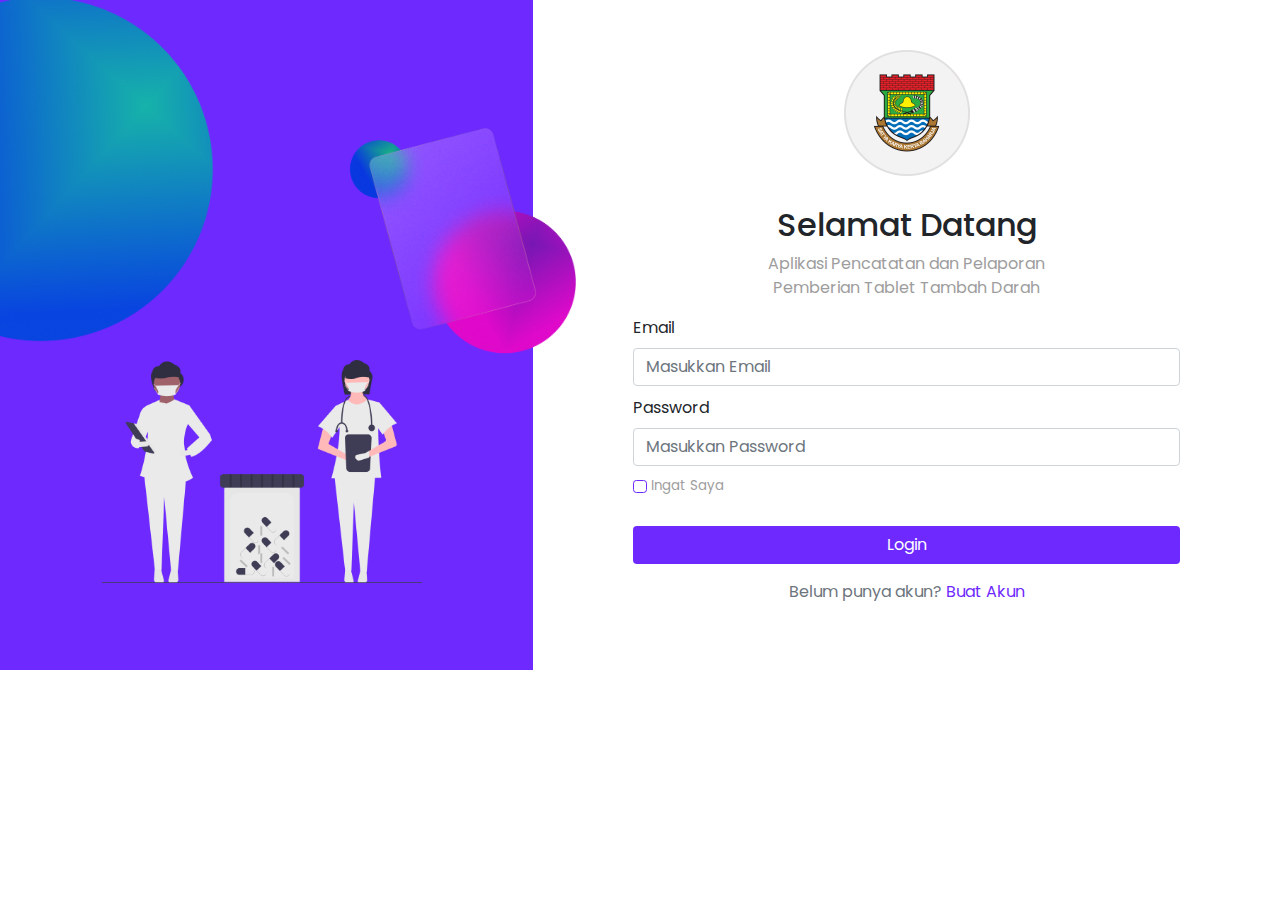
<file: index.html>
<!DOCTYPE html>
<html lang="en">
  <head>
    <meta charset="utf-8" />
    <meta name="viewport" content="width=device-width, initial-scale=1" />
    <meta name="description" content="" />
    <meta name="author" content="" />
    <title>Tablet tambah darah</title>
    <!-- Favicon-->
    <!-- Font Awesome icons (free version)-->

    <!-- Google fonts-->
    <link
      href="https://fonts.googleapis.com/css2?family=Poppins:wght@500&display=swap"
      rel="stylesheet"
    />
    <!-- Core theme CSS (includes Bootstrap)-->
    <link href="css/bootstrap.css" rel="stylesheet" />
    <link href="css/bootstrap.min.css" rel="stylesheet" />
    <link href="css/style.css" rel="stylesheet" />
  </head>

  <body>
    <div class="section">
      <div class="container-fluid">
        <div class="row bg-row">
          <img src="image/bubble.png" class="img-fluid img-bubble" />
          <div class="content-left col-md-5 d-none d-sm-block">
            <img src="image/nurse.png" class="img-fluid img-nurse" />
          </div>
          <!-- content-left -->

          <div class="content-right col-md-7">
            
            <img src="image/logo.png" class="img-fluid img-customLogin" />
            <h2 class="text-center">Selamat Datang</h2>
            <p class="text-header">
              Aplikasi Pencatatan dan Pelaporan <br />
              Pemberian Tablet Tambah Darah
            </p>

            <form action="#" method="#">
              <div class="form-group">
                <label for="email" class="form-label">Email</label>
                <input
                  type="email"
                  class="form-control"
                  id="#"
                  placeholder="Masukkan Email"
                  required
                />
              </div>
              <!-- form-group -->
              <div class="form-group">
                <label for="password" class="form-label">Password</label>
                <input
                  type="password"
                  class="form-control"
                  id="#"
                  placeholder="Masukkan Password"
                  required
                />
              </div>
              <!-- form-group -->

              <div class="checkbox-remember">
                <input
                  class="form-check-input"
                  type="checkbox"
                  value=""
                  id="flexCheckDefault"
                />
                <label class="form-check-label" for="flexCheckDefault"
                  >Ingat Saya</label
                >
              </div>

              <button type="submit" class="btn btn-custom">Login</button>
            </form>
            <!-- form -->
            <p class="text-center text-secondary mt-3">
              Belum punya akun? <a href="index.html">Buat Akun</a>
            </p>
          </div>
          <!-- content-right -->
        </div>
        <!-- row -->
      </div>
    </div>
    <!-- section -->

    <!------------------  JAVASCRIPT ---------------------->
    <script src="https://ajax.googleapis.com/ajax/libs/jquery/3.6.0/jquery.min.js"></script>
    <script src="js/bootstrap.min.js"></script>
  </body>
</html>
</file>
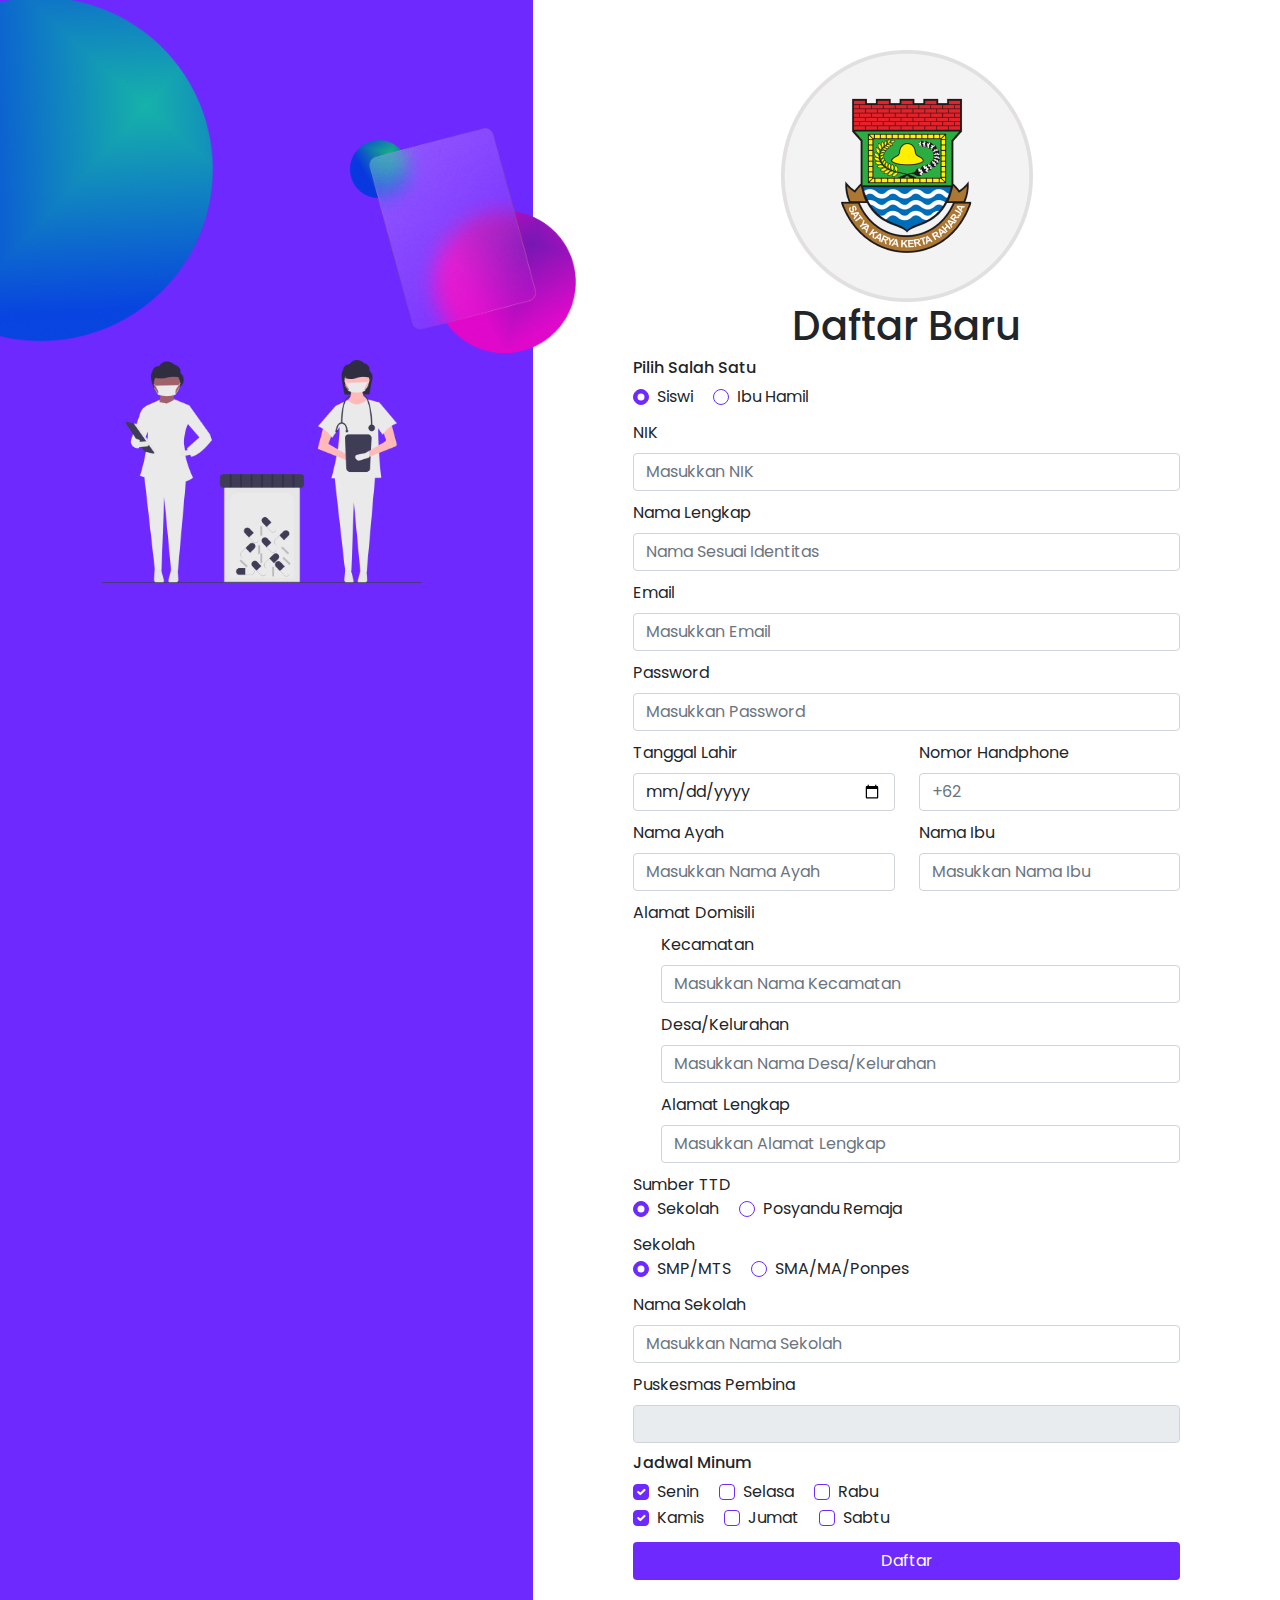
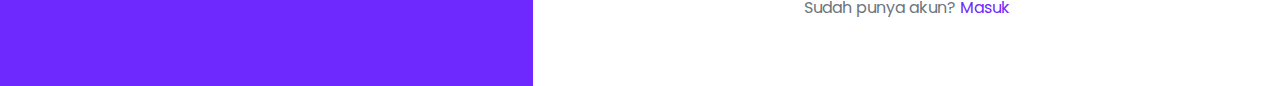
<file: daftar.html>
<!DOCTYPE html>
<html lang="en">
    <head>
        <meta charset="utf-8" />
        <meta name="viewport" content="width=device-width, initial-scale=1" />
        <meta name="description" content="" />
        <meta name="author" content="" />
        <title>Tablet tambah darah</title>
        <!-- Favicon-->
        <!-- Font Awesome icons (free version)-->
     
        <!-- Google fonts-->
        <link href="https://fonts.googleapis.com/css2?family=Poppins:wght@500&display=swap" rel="stylesheet">
        <!-- Core theme CSS (includes Bootstrap)-->
        <link href="css/bootstrap.css" rel="stylesheet" />
        <link href="css/bootstrap.min.css" rel="stylesheet" />
        <link href="css/style.css" rel="stylesheet" />
    </head>

    <body>
        <div class="section">
            <div class="container-fluid">
            <div class="row bg-row">
                <img src="image/bubble.png" class="img-fluid img-bubble">
                <div class="content-left col-md-5 d-none d-sm-block">
                    <img src="image/nurse.png" class="img-fluid img-nurse">
                </div><!-- content-left -->
                
                <div class="content-right col-md-7">
                    <img src="image/logo.png" class="img-fluid img-custom">
                    <h1 class="text-center">Daftar Baru</h1>
                    <form action="#" method="#">
                        <div class="form-group">
                            <h6>Pilih Salah Satu</h6>                    
                            <div class="form-check form-check-inline">
                                  <input class="form-check-input" type="radio" id="#" checked>
                                  <label class="form-check-label">Siswi</label>
                            </div><!-- form-check-inline -->
                            <div class="form-check form-check-inline">
                                  <input class="form-check-input" type="radio" id="#">
                                  <label class="form-check-label">Ibu Hamil</label>
                            </div><!-- form-check-inline -->
                        </div><!-- form-group -->
                        <div class="form-group">
                            <label for="nik" class="form-label">NIK</label>
                            <input type="number" class="form-control" id="#" placeholder="Masukkan NIK">
                        </div><!-- form-group -->
                        <div class="form-group">
                            <label for="nama" class="form-label">Nama Lengkap</label>
                            <input type="name" class="form-control" id="#" placeholder="Nama Sesuai Identitas">
                        </div><!-- form-group -->
                        <div class="form-group">
                            <label for="email" class="form-label">Email</label>
                            <input type="email" class="form-control" id="#" placeholder="Masukkan Email">
                        </div><!-- form-group -->
                        <div class="form-group">
                            <label for="password" class="form-label">Password</label>
                            <input type="password" class="form-control" id="#" placeholder="Masukkan Password">
                        </div><!-- form-group -->
                        <div class="row">
                            <div class="form-group col-lg-6">
                                <label for="ttl" class="form-label">Tanggal Lahir</label>
                                <input type="date" class="form-control" id="#" placeholder="tanggal lahir">
                            </div><!-- form-group -->
                            <div class="form-group col-lg-6">
                                <label for="telp" class="form-label">Nomor Handphone</label>
                                <input type="number" class="form-control" id="#" placeholder="+62">
                            </div><!-- form-group -->
                        </div><!-- row -->
                        <div class="row">
                            <div class="form-group col-lg-6">
                                <label for="nm-ayah" class="form-label">Nama Ayah</label>
                                <input type="name" class="form-control" id="#" placeholder="Masukkan Nama Ayah">
                            </div><!-- form-group -->
                            <div class="form-group col-lg-6">
                                <label for="nm-ibu" class="form-label">Nama Ibu</label>
                                <input type="name" class="form-control" id="#" placeholder="Masukkan Nama Ibu">
                            </div><!-- form-group -->
                        </div><!-- row -->
                        <div class="row">
                            <label for="domisili" class="form-label">Alamat Domisili</label>
                            <div class="domisili-group">
                                <div class="form-group">
                                    <label for="kecamatan" class="form-label">Kecamatan</label>
                                    <input type="name" class="form-control" id="#" placeholder="Masukkan Nama Kecamatan">
                                </div>
                                <div class="form-group">
                                    <label for="kelurahan" class="form-label">Desa/Kelurahan</label>
                                    <input type="name" class="form-control" id="#" placeholder="Masukkan Nama Desa/Kelurahan">
                                </div>
                                <div class="form-group">
                                    <label for="alamat" class="form-label">Alamat Lengkap</label>
                                    <input type="name" class="form-control" id="#" placeholder="Masukkan Alamat Lengkap">
                                </div>
                            </div>
                        </div>
                        <div class="form-group">
                            <label>Sumber TTD</label>
                            <div class="pilihan-group">
                                <div class="form-check form-check-inline">
                                    <input class="form-check-input" type="radio" id="#" checked>
                                    <label class="form-check-label">Sekolah</label>
                                </div><!-- form-check-inline -->
                                <div class="form-check form-check-inline">
                                  <input class="form-check-input" type="radio" id="#">
                                  <label class="form-check-label">Posyandu Remaja</label>
                                </div><!-- form-check-inline -->
                            </div><!-- pilihan-group -->  
                        </div> 
                        <div class="form-group">
                            <label>Sekolah</label>
                            <div class="pilihan-group">
                                <div class="form-check form-check-inline">
                                    <input class="form-check-input" type="radio" id="#" checked>
                                    <label class="form-check-label">SMP/MTS</label>
                                </div><!-- form-check-inline -->
                                <div class="form-check form-check-inline">
                                  <input class="form-check-input" type="radio" id="#">
                                  <label class="form-check-label">SMA/MA/Ponpes</label>
                                </div><!-- form-check-inline -->
                            </div><!-- pilihan-group -->  
                        </div>   
                        <div class="form-group">
                            <label for="nama" class="form-label">Nama Sekolah</label>
                            <input type="name" class="form-control" id="#" placeholder="Masukkan Nama Sekolah">
                        </div><!-- form-group -->
                         <div class="form-group">
                            <label for="nama" class="form-label">Puskesmas Pembina</label>
                            <input type="name" class="form-control" id="#" placeholder="" disabled>
                        </div><!-- form-group -->
                        <div class="form-group">
                            <h6>Jadwal Minum</h6>
                            <div class="jdwl-group">
                                <div class="form-check form-check-inline">
                                    <input class="form-check-input" type="checkbox" id="#" checked>
                                    <label class="form-check-label">Senin</label>
                                </div><!-- form-check-inline -->
                                <div class="form-check form-check-inline">
                                  <input class="form-check-input" type="checkbox" id="#">
                                  <label class="form-check-label">Selasa</label>
                                </div><!-- form-check-inline -->
                                <div class="form-check form-check-inline">
                                  <input class="form-check-input" type="checkbox" id="#">
                                  <label class="form-check-label">Rabu</label>
                                </div><!-- form-check-inline -->
                            </div>
                            <div class="jdwl-group">
                                <div class="form-check form-check-inline">
                                    <input class="form-check-input" type="checkbox" id="#" checked>
                                    <label class="form-check-label">Kamis</label>
                                </div><!-- form-check-inline -->
                                <div class="form-check form-check-inline">
                                  <input class="form-check-input" type="checkbox" id="#">
                                  <label class="form-check-label">Jumat</label>
                                </div><!-- form-check-inline -->
                                <div class="form-check form-check-inline">
                                  <input class="form-check-input" type="checkbox" id="#">
                                  <label class="form-check-label">Sabtu</label>
                                </div><!-- form-check-inline -->
                           </div>
                        </div> 
                        <button type="submit" class="btn btn-custom">Daftar</button>
                    </form><!-- form -->
                    <p class="text-center text-secondary mt-3">Sudah punya akun? <a href="#">Masuk</a></p>
                </div> <!-- content-right -->
            </div><!-- row -->
        </div>
        </div><!-- section -->

        <!------------------  JAVASCRIPT ---------------------->        
        <script src="https://ajax.googleapis.com/ajax/libs/jquery/3.6.0/jquery.min.js"></script>
        <script src="js/bootstrap.min.js"></script>
    </body>
    
</html>
</file>
<file: css/style.css>
@import url('https://fonts.googleapis.com/css2?family=Poppins:wght@500&display=swap');

:root {
  --bs-purple: #6E29FF;
}

body {
	font-family: 'Poppins', sans-serif;
}
.bg-row {
	position: relative;
	background-color: var(--bs-purple);
}
.img-bubble {
	position: absolute;
	width: 45%;
	padding: 0;
}
.content-left {
	position: relative;
}

.img-nurse {
	position: fixed;
    width: 25%;
    height: auto;
    left: 8%;
}
a {
	text-decoration: none;
	color: var(--bs-purple);
}

.img-custom {
	width: auto;
	height: auto;
	display: block;
	margin: auto;
}

.img-customLogin {
	width: 126px;
    height: 126px;
	display: block;
	margin: auto;
	margin-bottom: 30px;
}

.bg-custom {
	display: block;
	width: auto;
	height: auto;
}
.content-right {
	background-color: #fff;
}
.form-group {
	margin-bottom: 10px !important;
}
.domisili-group {
	padding-left: 40px;
}
.form-check-input {
	border: 1px solid var(--bs-purple);
}
.form-check-input:checked {
	background-color: var(--bs-purple);
	border: 1px solid var(--bs-purple);
}

.btn-custom {
	background-color: var(--bs-purple);
	width: 100%;
	color: #fff;
	font-weight: 400px;
}

input::-webkit-outer-spin-button,
input::-webkit-inner-spin-button {
  -webkit-appearance: none;
  margin: 0;
}

input[type=number] {
  -moz-appearance: textfield;
}

@media(max-width: 767px) {
	.img-bubble {
		display: none;
	}
	.img-nurse {
	    display: none;
	}
	.content-right {
		padding: 25px 50px; 
	}
}
@media (min-width: 768px) and (max-width: 992px) {
	.img-nurse {
	    top: 15%;
	}
	.content-right {
		padding: 35px 75px;
	}
}
@media (min-width: 992px) {
	.img-nurse {
	    top: 40%;
	}
	.content-right {
		padding: 50px 100px;
	}
}

.checkbox-remember{
    text-align: left;
    color: #9D9D9D;
    font-size: smaller;
	margin-bottom: 30px;
}

.text-header{
	text-align: center;
	color: #9D9D9D;
}
</file>
